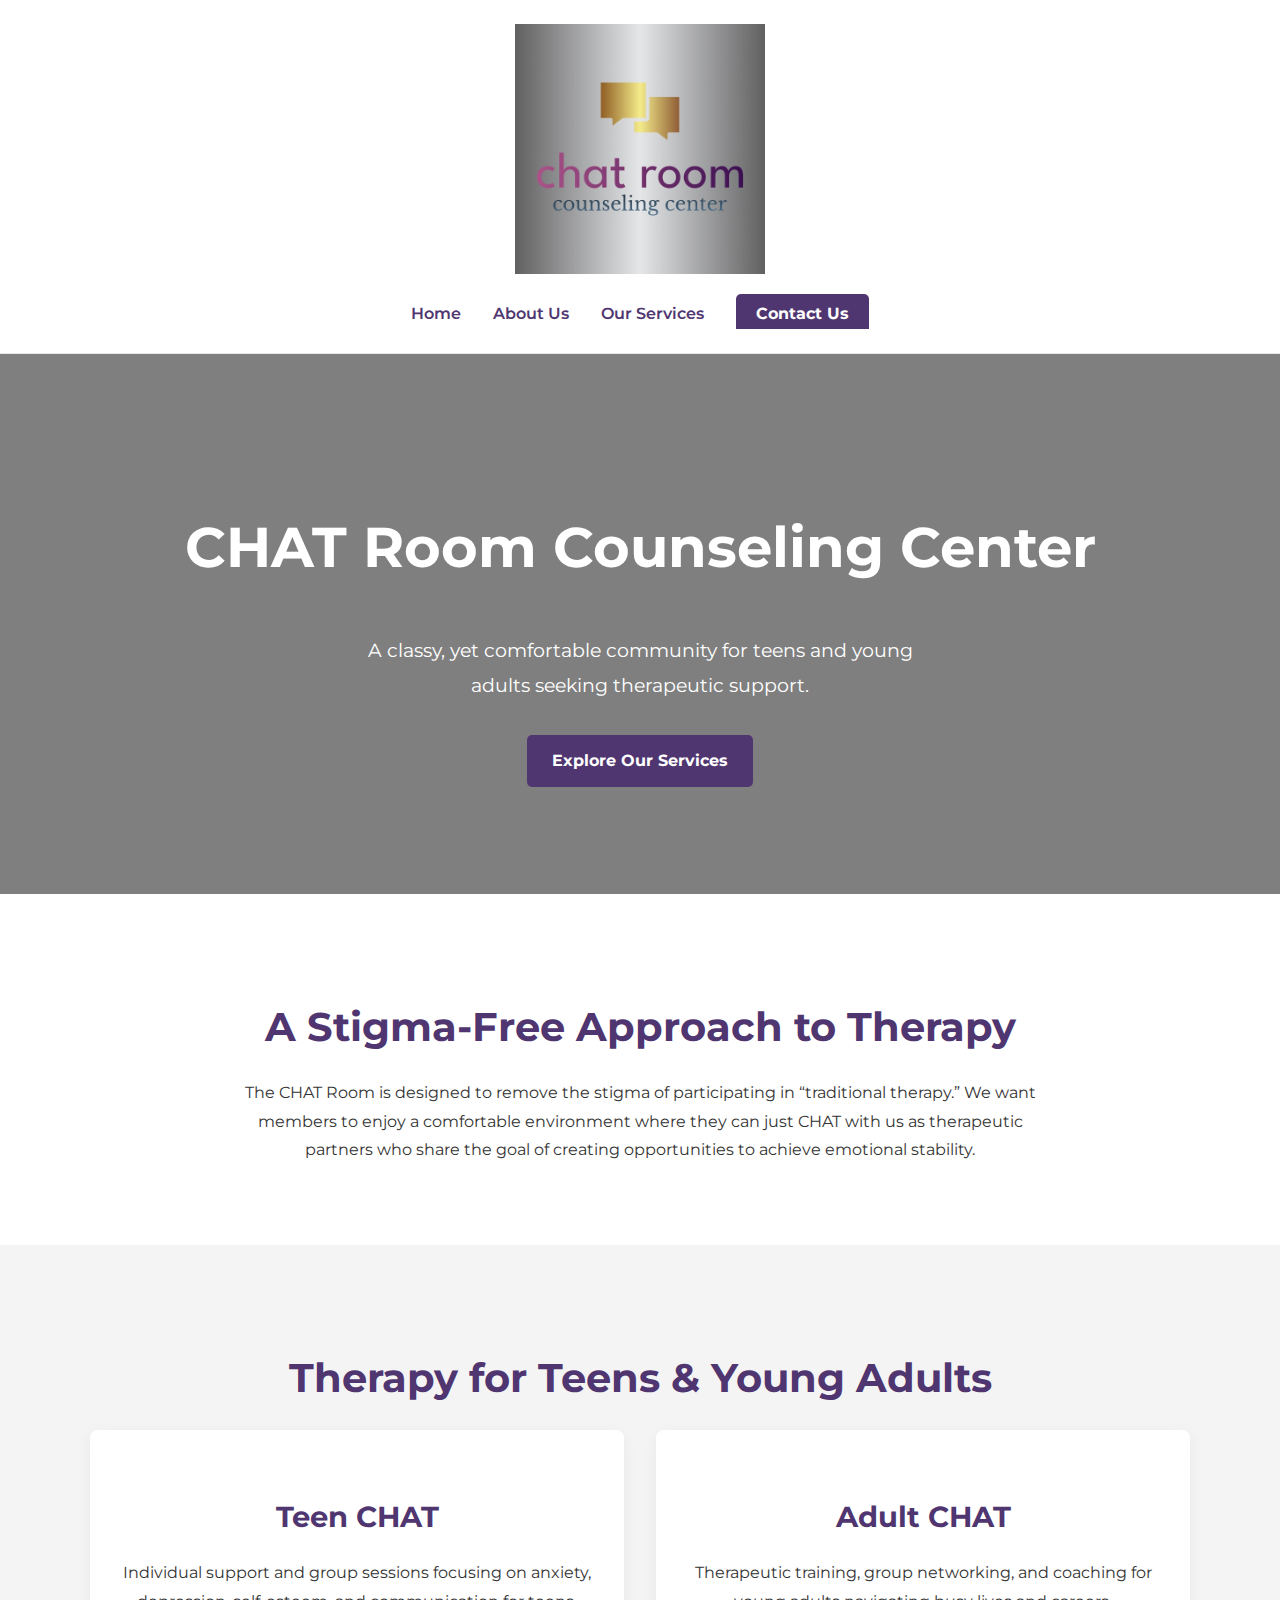
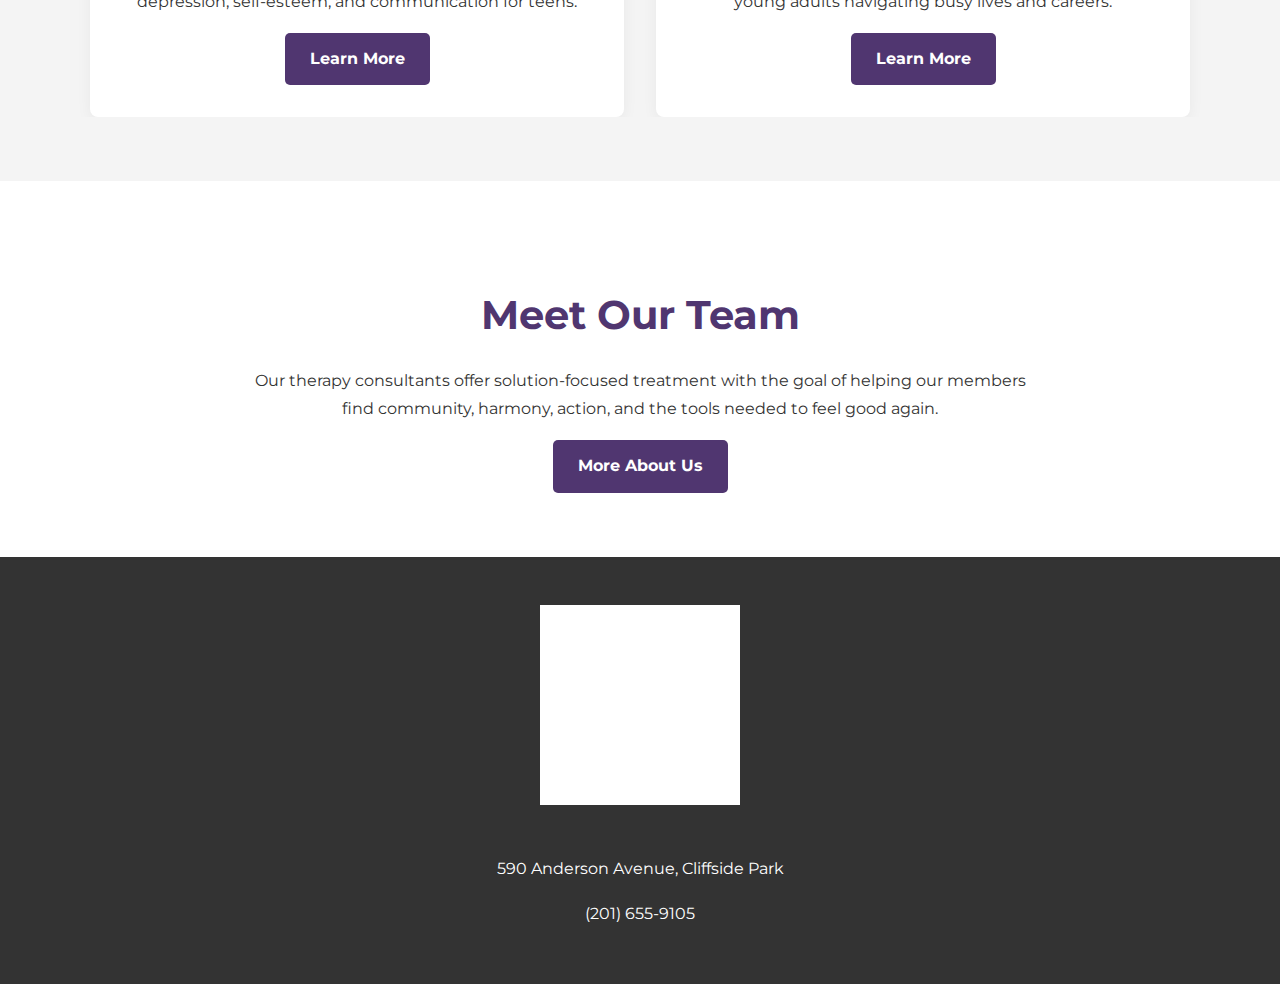
<file: index.html>
<!DOCTYPE html>
<html lang="en">
<head>
    <meta charset="UTF-8">
    <meta name="viewport" content="width=device-width, initial-scale=1.0">
    <title>CHAT Room Counseling Center - Home</title>
    <link rel="stylesheet" href="style.css">
</head>
<body>
    <header>
        <div class="container">
            <a href="index.html"><img src="1_CHAT Room Website 5.8.25 (1).pptx_image_0.jpeg" alt="CHAT Room Logo" class="logo"></a>
            <nav>
                <ul>
                    <li><a href="index.html">Home</a></li>
                    <li><a href="about.html">About Us</a></li>
                    <li><a href="services.html">Our Services</a></li>
                    <li><a href="contact.html" class="nav-btn">Contact Us</a></li>
                </ul>
            </nav>
        </div>
    </header>

    <main>
        <section id="hero">
            <h1>CHAT Room Counseling Center</h1>
            <p>A classy, yet comfortable community for teens and young adults seeking therapeutic support.</p>
            <a href="services.html" class="btn">Explore Our Services</a>
        </section>

        <section id="welcome">
            <div class="container">
                <h2>A Stigma-Free Approach to Therapy</h2>
                <p>The CHAT Room is designed to remove the stigma of participating in “traditional therapy.” We want members to enjoy a comfortable environment where they can just CHAT with us as therapeutic partners who share the goal of creating opportunities to achieve emotional stability.</p>
            </div>
        </section>
        
        <section id="home-services">
            <div class="container">
                <h2>Therapy for Teens & Young Adults</h2>
                <div class="service-cards">
                    <div class="service-card">
                        <h3>Teen CHAT</h3>
                        <p>Individual support and group sessions focusing on anxiety, depression, self-esteem, and communication for teens.</p>
                        <a href="services.html" class="btn">Learn More</a>
                    </div>
                    <div class="service-card">
                        <h3>Adult CHAT</h3>
                        <p>Therapeutic training, group networking, and coaching for young adults navigating busy lives and careers.</p>
                        <a href="services.html" class="btn">Learn More</a>
                    </div>
                </div>
            </div>
        </section>

        <section id="meet-team">
            <div class="container">
                <div class="team-intro">
                    <div class="team-text">
                        <h2>Meet Our Team</h2>
                        <p>Our therapy consultants offer solution-focused treatment with the goal of helping our members find community, harmony, action, and the tools needed to feel good again.</p>
                        <a href="about.html" class="btn">More About Us</a>
                    </div>
                </div>
            </div>
        </section>
    </main>

    <footer>
        <div class="container">
            <a href="index.html"><img src="1_CHAT Room Website 5.8.25 (1).pptx_image_0.jpeg" alt="CHAT Room Logo" class="logo"></a>
            <p>590 Anderson Avenue, Cliffside Park</p>
            <p><a href="tel:201-655-9105">(201) 655-9105</a></p>
        </div>
    </footer>
</body>
</html>
</file>
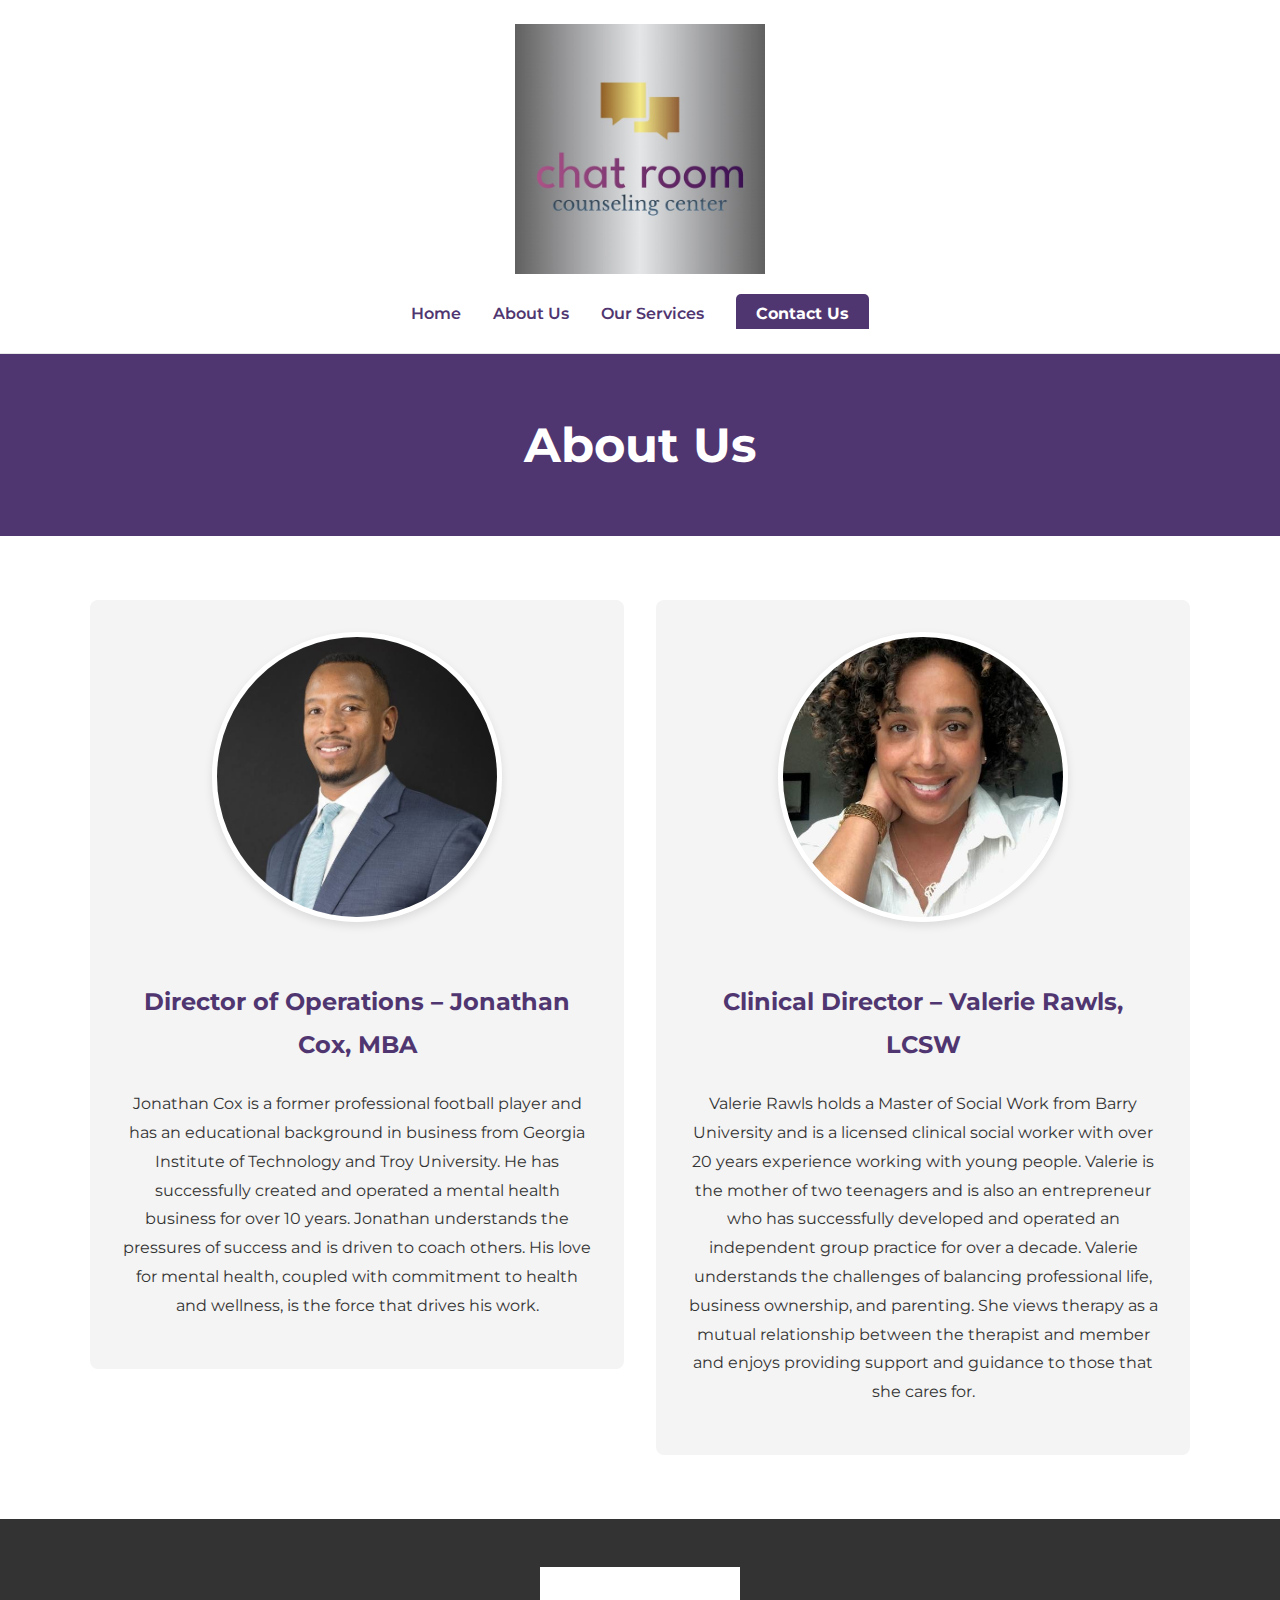
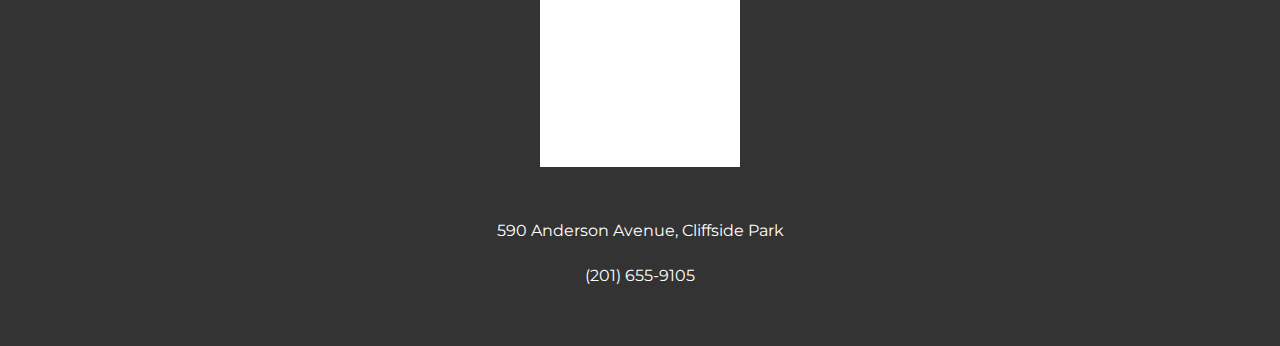
<file: about.html>
<!DOCTYPE html>
<html lang="en">
<head>
    <meta charset="UTF-8">
    <meta name="viewport" content="width=device-width, initial-scale=1.0">
    <title>CHAT Room Counseling Center - About Us</title>
    <link rel="stylesheet" href="style.css">
</head>
<body>
    <header>
        <div class="container">
            <a href="index.html"><img src="1_CHAT Room Website 5.8.25 (1).pptx_image_0.jpeg" alt="CHAT Room Logo" class="logo"></a>
            <nav>
                <ul>
                    <li><a href="index.html">Home</a></li>
                    <li><a href="about.html">About Us</a></li>
                    <li><a href="services.html">Our Services</a></li>
                    <li><a href="contact.html" class="nav-btn">Contact Us</a></li>
                </ul>
            </nav>
        </div>
    </header>

    <main>
        <section class="page-header">
            <h1>About Us</h1>
        </section>
        
        <section id="about-us-content">
            <div class="container">
                <div class="team-profiles-container">
                    <div class="team-member-card">
                        <img src="1_CHAT Room Website 5.8.25 (1).pptx_image_2.jpeg" alt="Jonathan Cox">
                        <div class="bio">
                            <h3>Director of Operations – Jonathan Cox, MBA</h3>
                            <p>Jonathan Cox is a former professional football player and has an educational background in business from Georgia Institute of Technology and Troy University. He has successfully created and operated a mental health business for over 10 years. Jonathan understands the pressures of success and is driven to coach others. His love for mental health, coupled with commitment to health and wellness, is the force that drives his work.</p>
                        </div>
                    </div>
                    <div class="team-member-card">
                        <img src="1_CHAT Room Website 5.8.25 (1).pptx_image_1.jpeg" alt="Valerie Rawls">
                        <div class="bio">
                            <h3>Clinical Director – Valerie Rawls, LCSW</h3>
                            <p>Valerie Rawls holds a Master of Social Work from Barry University and is a licensed clinical social worker with over 20 years experience working with young people. Valerie is the mother of two teenagers and is also an entrepreneur who has successfully developed and operated an independent group practice for over a decade. Valerie understands the challenges of balancing professional life, business ownership, and parenting. She views therapy as a mutual relationship between the therapist and member and enjoys providing support and guidance to those that she cares for.</p>
                        </div>
                    </div>
                </div>
            </div>
        </section>
    </main>
    
    <footer>
        <div class="container">
            <a href="index.html"><img src="1_CHAT Room Website 5.8.25 (1).pptx_image_0.jpeg" alt="CHAT Room Logo" class="logo"></a>
            <p>590 Anderson Avenue, Cliffside Park</p>
            <p><a href="tel:201-655-9105">(201) 655-9105</a></p>
        </div>
    </footer>
</body>
</html>
</file>
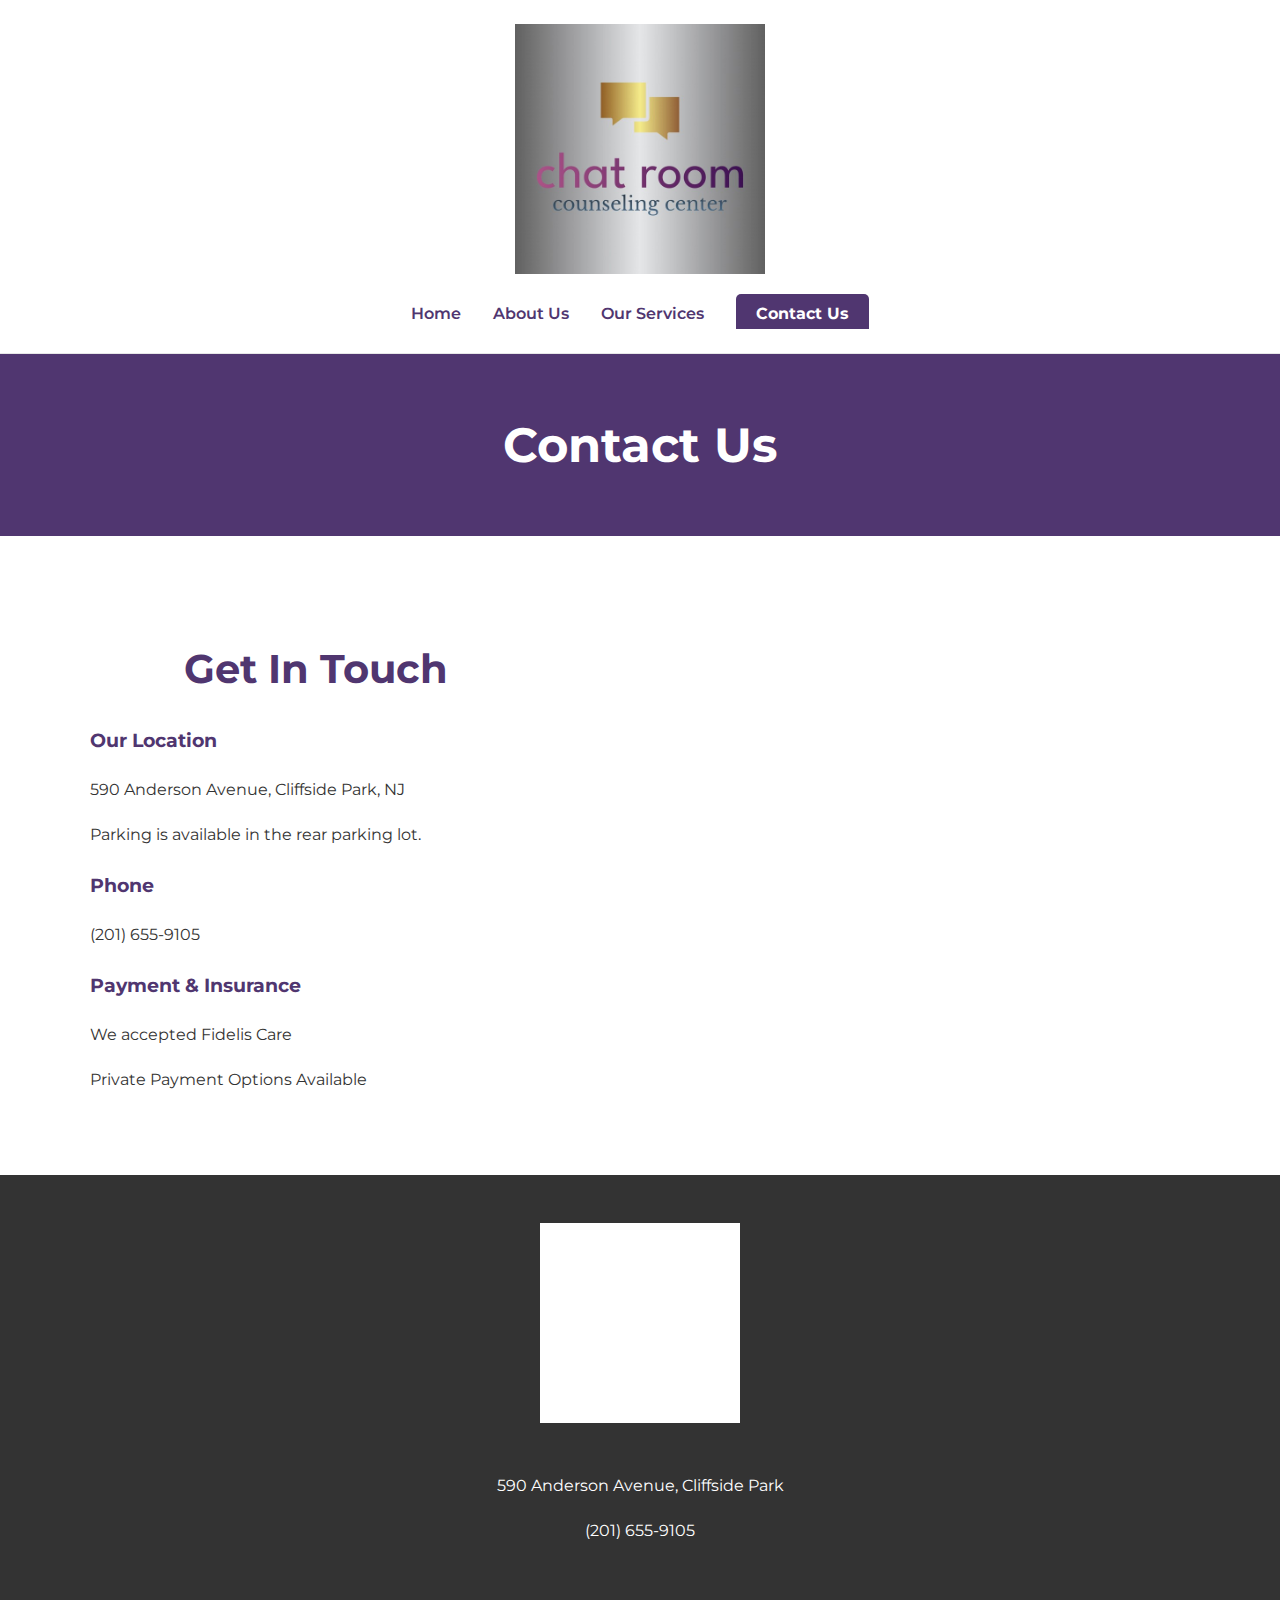
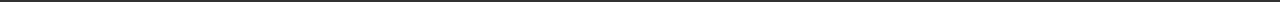
<file: contact.html>
<!DOCTYPE html>
<html lang="en">
<head>
    <meta charset="UTF-8">
    <meta name="viewport" content="width=device-width, initial-scale=1.0">
    <title>CHAT Room Counseling Center - Contact</title>
    <link rel="stylesheet" href="style.css">
</head>
<body>
    <header>
        <div class="container">
            <a href="index.html"><img src="1_CHAT Room Website 5.8.25 (1).pptx_image_0.jpeg" alt="CHAT Room Logo" class="logo"></a>
            <nav>
                <ul>
                    <li><a href="index.html">Home</a></li>
                    <li><a href="about.html">About Us</a></li>
                    <li><a href="services.html">Our Services</a></li>
                    <li><a href="contact.html" class="nav-btn">Contact Us</a></li>
                </ul>
            </nav>
        </div>
    </header>

    <main>
        <section class="page-header">
            <h1>Contact Us</h1>
        </section>

        <section id="contact-content">
            <div class="container">
                <div class="contact-details">
                    <h2>Get In Touch</h2>
                    <h3>Our Location</h3>
                    <p>590 Anderson Avenue, Cliffside Park, NJ</p>
                    <p>Parking is available in the rear parking lot.</p>
                    
                    <h3>Phone</h3>
                    <p>(201) 655-9105</p>

                    <h3>Payment & Insurance</h3>
                    <p>We accepted Fidelis Care</p>
                    <p>Private Payment Options Available</p>
                </div>
                <div class="contact-map">
                    <iframe src="https://www.google.com/maps/embed?pb=!1m18!1m12!1m3!1d3019.575390924955!2d-73.99393458459188!3d40.81602797932062!2m3!1f0!2f0!3f0!3m2!1i1024!2i768!4f13.1!3m3!1m2!1s0x89c2f65a113b0e43%3A0x63f71b98218d6a8b!2s590%20Anderson%20Ave%2C%20Cliffside%20Park%2C%20NJ%2007010!5e0!3m2!1sen!2sus!4v1683226993219!5m2!1sen!2sus" width="600" height="450" style="border:0; border-radius: 8px;" allowfullscreen="" loading="lazy" referrerpolicy="no-referrer-when-downgrade"></iframe>
                </div>
            </div>
        </section>
    </main>

    <footer>
        <div class="container">
            <a href="index.html"><img src="1_CHAT Room Website 5.8.25 (1).pptx_image_0.jpeg" alt="CHAT Room Logo" class="logo"></a>
            <p>590 Anderson Avenue, Cliffside Park</p>
            <p><a href="tel:201-655-9105">(201) 655-9105</a></p>
        </div>
    </footer>
</body>
</html>
</file>
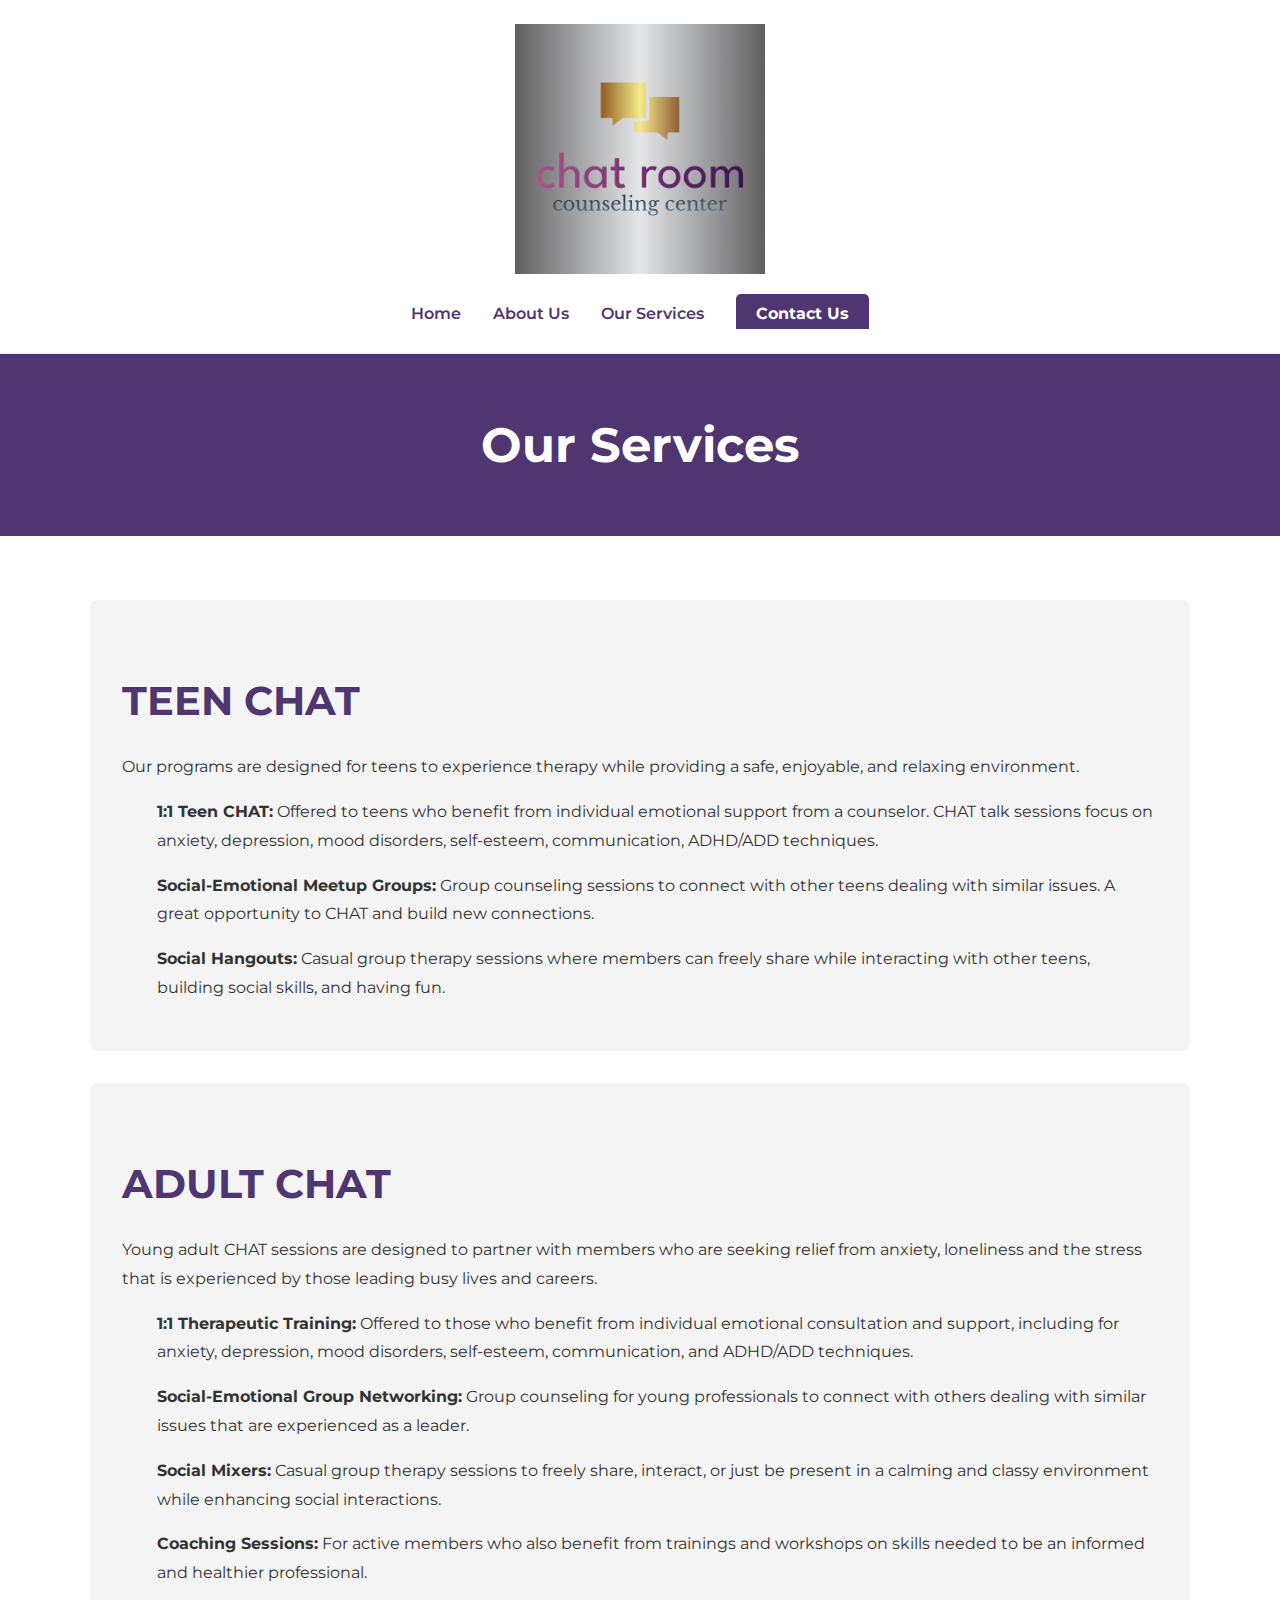
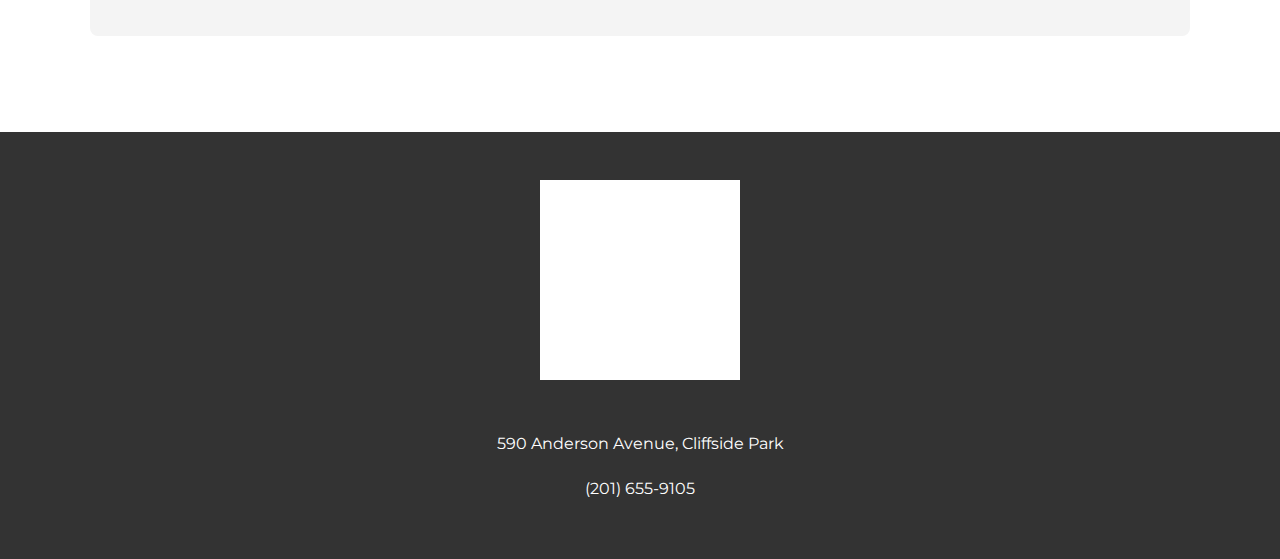
<file: services.html>
<!DOCTYPE html>
<html lang="en">
<head>
    <meta charset="UTF-8">
    <meta name="viewport" content="width=device-width, initial-scale=1.0">
    <title>CHAT Room Counseling Center - Services</title>
    <link rel="stylesheet" href="style.css">
</head>
<body>
    <header>
        <div class="container">
            <a href="index.html"><img src="1_CHAT Room Website 5.8.25 (1).pptx_image_0.jpeg" alt="CHAT Room Logo" class="logo"></a>
            <nav>
                <ul>
                    <li><a href="index.html">Home</a></li>
                    <li><a href="about.html">About Us</a></li>
                    <li><a href="services.html">Our Services</a></li>
                    <li><a href="contact.html" class="nav-btn">Contact Us</a></li>
                </ul>
            </nav>
        </div>
    </header>

    <main>
        <section class="page-header">
            <h1>Our Services</h1>
        </section>

        <section id="services-content">
            <div class="container">
                <div class="service-section">
                    <h2>TEEN CHAT</h2>
                    <p>Our programs are designed for teens to experience therapy while providing a safe, enjoyable, and relaxing environment.</p>
                    <ul>
                        <li><strong>1:1 Teen CHAT:</strong> Offered to teens who benefit from individual emotional support from a counselor. CHAT talk sessions focus on anxiety, depression, mood disorders, self-esteem, communication, ADHD/ADD techniques.</li>
                        <li><strong>Social-Emotional Meetup Groups:</strong> Group counseling sessions to connect with other teens dealing with similar issues. A great opportunity to CHAT and build new connections.</li>
                        <li><strong>Social Hangouts:</strong> Casual group therapy sessions where members can freely share while interacting with other teens, building social skills, and having fun.</li>
                    </ul>
                </div>
                <div class="service-section">
                    <h2>ADULT CHAT</h2>
                    <p>Young adult CHAT sessions are designed to partner with members who are seeking relief from anxiety, loneliness and the stress that is experienced by those leading busy lives and careers.</p>
                    <ul>
                        <li><strong>1:1 Therapeutic Training:</strong> Offered to those who benefit from individual emotional consultation and support, including for anxiety, depression, mood disorders, self-esteem, communication, and ADHD/ADD techniques.</li>
                        <li><strong>Social-Emotional Group Networking:</strong> Group counseling for young professionals to connect with others dealing with similar issues that are experienced as a leader.</li>
                        <li><strong>Social Mixers:</strong> Casual group therapy sessions to freely share, interact, or just be present in a calming and classy environment while enhancing social interactions.</li>
                        <li><strong>Coaching Sessions:</strong> For active members who also benefit from trainings and workshops on skills needed to be an informed and healthier professional.</li>
                    </ul>
                </div>
            </div>
        </section>
    </main>

    <footer>
        <div class="container">
            <a href="index.html"><img src="1_CHAT Room Website 5.8.25 (1).pptx_image_0.jpeg" alt="CHAT Room Logo" class="logo"></a>
            <p>590 Anderson Avenue, Cliffside Park</p>
            <p><a href="tel:201-655-9105">(201) 655-9105</a></p>
        </div>
    </footer>
</body>
</html>
</file>
<file: style.css>
/* --- Google Font Import --- */
@import url('https://fonts.googleapis.com/css2?family=Montserrat:wght@400;600;700&display=swap');

/* --- CSS Variables --- */
:root {
    --primary-color: #503670; /* Main Purple */
    --secondary-color: #d4af37; /* Gold Accent */
    --dark-grey: #333;
    --light-grey: #f4f4f4;
    --white-color: #fff;
}

/* --- General Body Styles --- */
body {
    font-family: 'Montserrat', sans-serif;
    margin: 0;
    background-color: var(--white-color);
    color: var(--dark-grey);
    line-height: 1.8;
    font-size: 16px;
}

.container {
    max-width: 1100px;
    margin: auto;
    overflow: hidden;
    padding: 0 2rem;
}

h1, h2, h3 {
    font-weight: 700;
    color: var(--primary-color);
}

h2 {
    font-size: 2.5rem;
    text-align: center;
    margin-bottom: 1rem;
}

p {
    margin-bottom: 1rem;
}

section {
    padding: 4rem 0;
}

.btn {
    display: inline-block;
    background-color: var(--primary-color);
    color: var(--white-color);
    padding: 12px 25px;
    border-radius: 5px;
    text-decoration: none;
    font-weight: 700;
    transition: background-color 0.3s ease;
}

.btn:hover {
    background-color: var(--secondary-color);
    color: var(--dark-grey);
}

/* --- Header & Navigation --- */
header {
    background: var(--white-color);
    padding: 1.5rem 0;
    border-bottom: 1px solid #e7e7e7;
    text-align: center;
}

header .logo {
    width: 250px;
    margin-bottom: 1rem;
}

header nav ul {
    list-style: none;
    padding: 0;
    margin: 0;
    display: flex;
    justify-content: center;
    align-items: center;
    gap: 2rem;
}

header nav a {
    color: var(--primary-color);
    text-decoration: none;
    font-weight: 600;
    transition: color 0.3s ease;
}

header nav a:hover {
    color: var(--secondary-color);
}

header .nav-btn {
    background-color: var(--primary-color);
    color: var(--white-color);
    padding: 10px 20px;
    border-radius: 5px;
    font-weight: 700;
}
header .nav-btn:hover {
    background-color: var(--secondary-color);
    color: var(--dark-grey);
}

/* --- Hero Section (Homepage) --- */
#hero {
    background: linear-gradient(rgba(0, 0, 0, 0.5), rgba(0, 0, 0, 0.5)), url('https://images.unsplash.com/photo-1541434389-2228ab8b3980?q=80&w=2070&auto=format&fit=crop') no-repeat center center/cover;
    color: var(--white-color);
    height: 60vh;
    display: flex;
    flex-direction: column;
    justify-content: center;
    align-items: center;
    text-align: center;
    padding: 0 2rem;
}

#hero h1 {
    font-size: 3.5rem;
    color: var(--white-color);
    margin-bottom: 1rem;
}

#hero p {
    font-size: 1.2rem;
    max-width: 600px;
    margin-bottom: 2rem;
}

/* --- Welcome Section --- */
#welcome {
    text-align: center;
}

#welcome .container {
    max-width: 800px;
}

/* --- Homepage Services Section --- */
#home-services {
    background-color: var(--light-grey);
}

.service-cards {
    display: flex;
    gap: 2rem;
    justify-content: center;
}

.service-card {
    background: var(--white-color);
    padding: 2rem;
    text-align: center;
    border-radius: 8px;
    box-shadow: 0 4px 15px rgba(0,0,0,0.05);
    flex: 1;
}

.service-card h3 {
    font-size: 1.8rem;
    margin-bottom: 1rem;
}

/* --- Homepage Meet Team Section --- */
.team-intro {
    text-align: center;
    max-width: 800px;
    margin: auto;
}

/* --- Sub-page Title --- */
.page-header {
    background-color: var(--primary-color);
    text-align: center;
    padding: 3rem 0;
}
.page-header h1 {
    color: var(--white-color);
    font-size: 3rem;
    margin: 0;
}

/* --- About Page --- */
.team-profiles-container {
    display: flex;
    gap: 2rem;
    align-items: flex-start;
}
.team-member-card {
    flex: 1;
    background-color: var(--light-grey);
    padding: 2rem;
    border-radius: 8px;
    text-align: center;
}
.team-member-card img {
    width: 280px; /* Changed from 220px */
    height: 280px; /* Changed from 220px */
    object-fit: cover;
    border-radius: 50%; /* Makes images circular */
    margin-bottom: 1.5rem;
    border: 5px solid var(--white-color);
    box-shadow: 0 4px 10px rgba(0,0,0,0.1);
}
.team-member-card h3 {
    font-size: 1.5rem;
}

/* --- Services Page --- */
#services-content .service-section {
    background: var(--light-grey);
    padding: 2rem;
    margin-bottom: 2rem;
    border-radius: 8px;
}

#services-content h2 {
    text-align: left;
}
#services-content ul {
    list-style-type: none;
    padding: 0;
}
#services-content li {
    background: url('https://icongr.am/clarity/check-circle.svg?size=24&color=503670') no-repeat left center;
    padding-left: 35px;
    margin-bottom: 1rem;
}

/* --- Contact Page --- */
#contact-content .container {
    display: flex;
    gap: 3rem;
}
#contact-content .contact-details, #contact-content .contact-map {
    flex: 1;
}

/* --- Footer --- */
footer {
    background-color: var(--dark-grey);
    color: var(--white-color);
    padding: 3rem 0;
    text-align: center;
}

footer .logo {
    filter: brightness(0) invert(1); /* Makes logo white */
    width: 200px;
    margin-bottom: 1.5rem;
}

footer p {
    margin-bottom: 0.5rem;
}
footer a {
    color: var(--white-color);
    text-decoration: none;
}

/* --- Responsive --- */
@media(max-width: 768px) {
    h2 { font-size: 2rem; }
    #hero h1 { font-size: 2.5rem; }

    header nav ul {
        flex-direction: column;
        gap: 1rem;
    }

    .service-cards, .team-intro, #contact-content .container, .team-profiles-container {
        flex-direction: column;
    }
}
</file>
